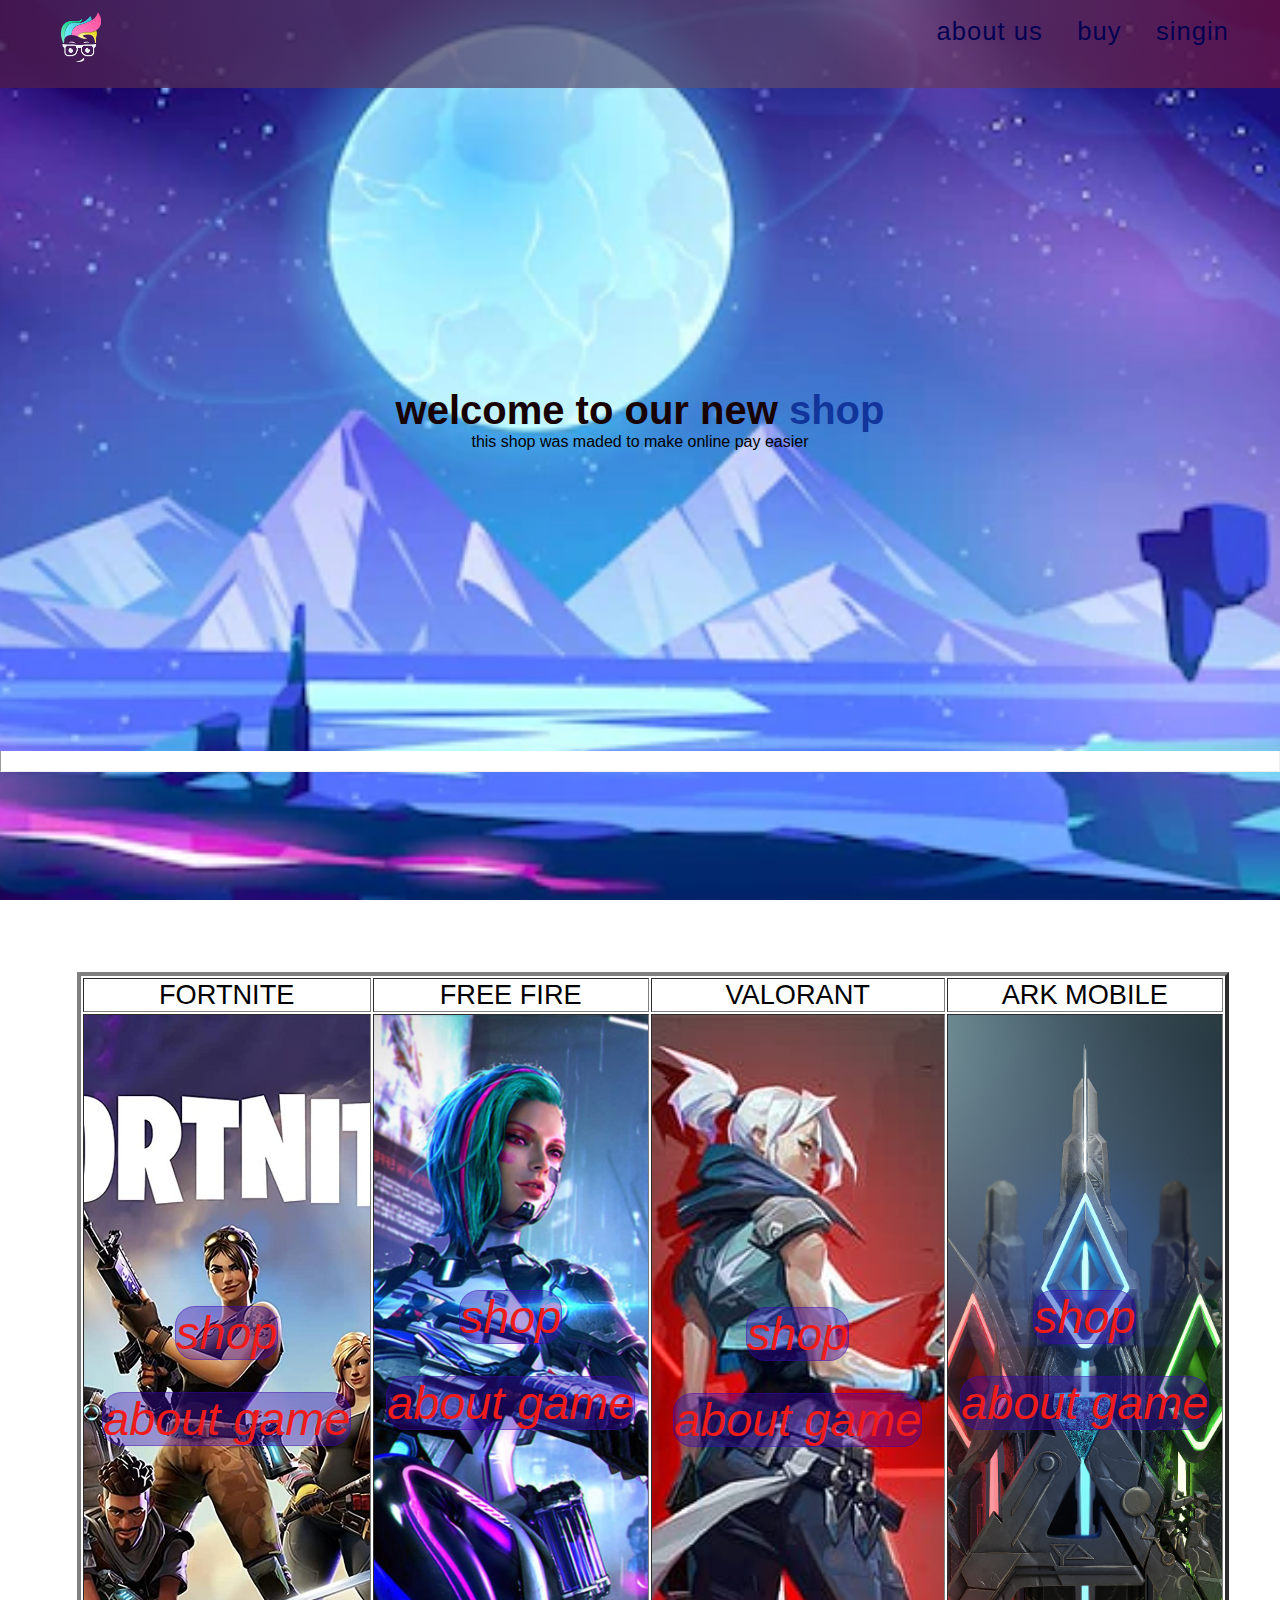
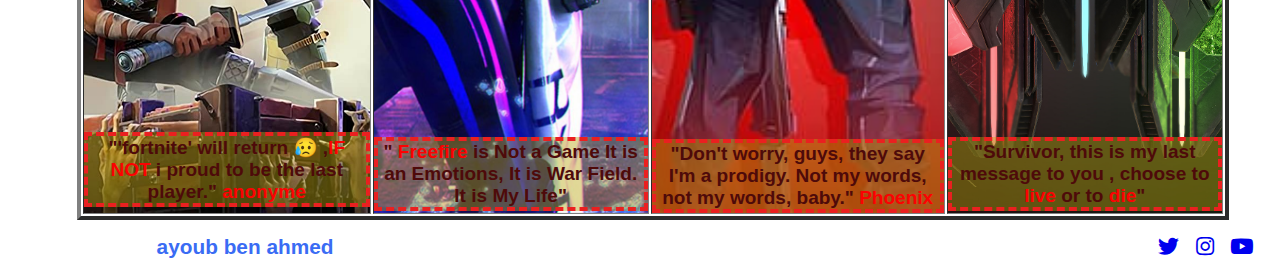
<file: index.html>
<!DOCTYPE html>
<html lang="en">
<head>
    <meta charset="UTF-8">
    <meta http-equiv="X-UA-Compatible" content="IE=edge">
    <meta name="viewport" content="width=device-width, initial-scale=1.0">
    <title>Document</title>
    <link rel="stylesheet" href="https://cdnjs.cloudflare.com/ajax/libs/font-awesome/5.15.4/css/all.min.css">
    <link rel="stylesheet" href="style.css">
<script src="script.js"></script>
</head>
<body>
    <div class="head-cont"> 
    <header>
        <img src="logo.png" alt="" id="logo">
        <nav>
           <a href="about.html">about us</a>
            <a href="shop.html">buy</a>
            <a href="singin.html">singin</a>
            <input type="checkbox" name="a" id="az" hidden>
        </nav>
    </header>
    </div>
    <div class="welcome">
        <h2>welcome to our new <span > <a  href="shop.html"> shop</a></span> </h2><p>this shop was maded to make online pay easier</p>
    </div>
    <hr>
    <div class="container">
        <table border="4px">
            <thead>
                <td>
                    FORTNITE
                </td>
                <td>FREE FIRE
                    
                </td><td>
                    VALORANT
                </td><td>
                    ARK MOBILE 
                </td>
            </thead>
            <tbody>
               
                    <td id="fortnite">
                        <div class="a-container">
                            <a href="shop.html">shop</a><br><br>
                            <a href="#">about game</a></div>
                        <h3>"'fortnite' will return  😥  ,<span>IF NOT</span> i proud to be the last player." <span> anonyme</span></h3>

                    </td>
                    <td id="freef"><div class="a-container">
                        <a href="shop.html">shop</a><br><br>
                        <a href="#">about game</a></div>
                         <h3> "<span> Freefire</span> is Not a Game
                        It is an Emotions,
                        It is War Field. It is My Life"</h3></td>
                    <td id="valo">
                        <div class="a-container">
                            <a href="shop.html">shop</a><br><br>
                            <a href="#">about game</a></div>
                        <h3>"Don't worry, guys, they say I'm a prodigy. Not my words, not my words, baby." <span> Phoenix</span></h3>
                    </td>
                    <td id="ark">
                        <div class="a-container">
                            <a href="shop.html">shop</a><br><br>
                            <a href="#">about game</a></div>
                        <h3>"Survivor, this is my last message to you , choose to <span>live</span> or to <span>die</span>"</h3>
                    </td>
            </tbody>
        </table>
    </div>
    <footer>
        <p class="ftitle">Copyrights @ <span>ayoub ben ahmed</span></p>
        <div class="social">
            <a href="#"><i class="fab fa-twitter"></i></a>
            <a href="https://www.instagram.com/ayoub.ahmed.3557440/?hl=fr"><i class="fab fa-instagram"></i></a>
            <a href="https://www.youtube.com/channel/UC_HspOoXYJ6ZdLOut7B8agQ/featured"><i class="fab fa-youtube"></i></a>
        </div>
    </footer>
</body>
</html>
</file>
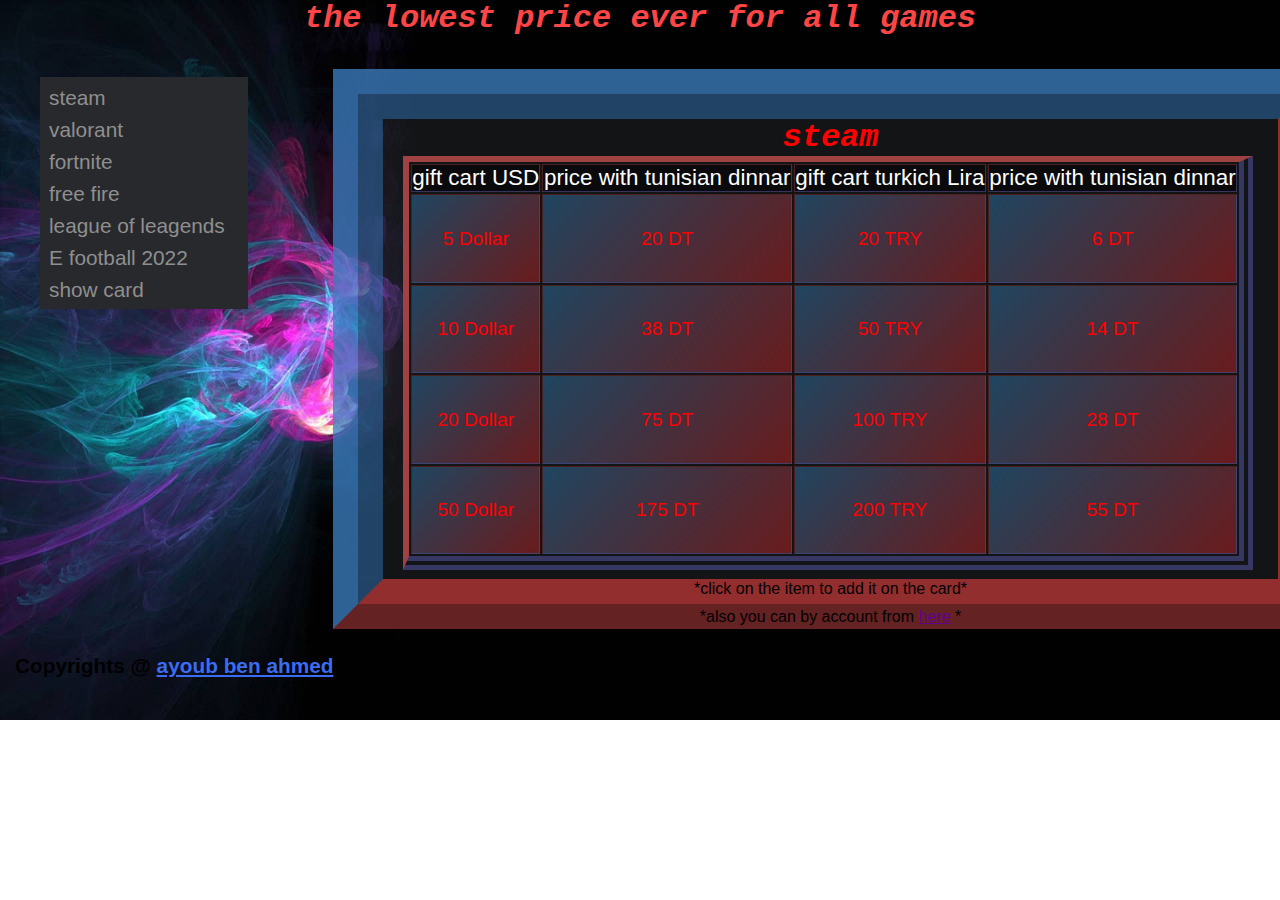
<file: shop.html>
<!DOCTYPE html>
<html lang="en">
<head>
    <meta charset="UTF-8">
    <meta http-equiv="X-UA-Compatible" content="IE=edge">
    <meta name="viewport" content="width=device-width, initial-scale=1.0">
    <title>Document</title>
    <link rel="stylesheet" href="shop.css">
    <link rel="stylesheet" href="cart.css">
    <script src="script.js"></script>
</head>
<body> 
    <header>
        <h1>the lowest price ever for all games  </h1>
    </header>
    <div class="cont">
    <div class="container">
        <a  href="#steam" class="btns" onclick="change('steam','lol','pes','valo','fortnite','Freefire',)"  >steam</a><br>
        <a href="#valo" class="btns" onclick="change('valo','steam','fortnite','Freefire','lol','pes',)">valorant</a><br>
        <a href="#fortnite" class="btns" onclick="change('fortnite','steam','valo','Freefire','lol','pes',)">fortnite</a><br>
        <a href="#freefire" class="btns" onclick="change('Freefire','steam','valo','fortnite','lol','pes',)">free fire</a><br>
        <a href="#lol" class="btns" onclick="change('lol','pes','steam','valo','fortnite','Freefire',)">league of leagends</a><br>
        <a href="#pes" class="btns" onclick="change('pes','lol','steam','valo','fortnite','Freefire',)">E football 2022</a><br>
        <a href="#card" class="btns" onclick="change('card')">show card</a>
</div>
<div id="steam"  >
<div class="items">
        <h1>steam</h1>
        <table class="tableau"border="4px">
            <thead>
                <td> gift cart USD </td>
                <td> price with tunisian dinnar </td>
                <td> gift cart turkich Lira </td>
                <td> price with tunisian dinnar </td>
            </thead>
            <tbody>
                <tr>
                    <td onclick="add('5 dollar steam','20')">5 Dollar</td>
                    <td>20 DT</td>
                    <td onclick="add('20 TRY steam','6')">20 TRY </td>
                    <td>6 DT</td>
                </tr>
                <tr>
                    <td onclick="add('10 dollar steam','38')">10 Dollar</td>
                    <td>38 DT</td>
                    <td onclick="add('50 TRY steam','14')">50 TRY</td>
                    <td>14 DT</td>
                </tr>
                <tr>
                    <td onclick="add('20 dollar steam','75 ')">20 Dollar</td>
                    <td>75 DT</td>
                    <td onclick="add('100 TRY steam','28')">100 TRY</td>
                    <td>28 DT</td>
                </tr>
                <tr>
                    <td onclick="add('50 dollar steam','175')">50 Dollar</td>
                    <td>175 DT</td>
                    <td onclick="add('200 TRY steam','55')">200 TRY</td>
                    <td>55 DT</td>
                </tr>
            </tbody>
        </table>
        <p>*click on the item to add it on the card*</p>
        <p>*also you can by account from <span>here</span> *</p>
    </div>
</div>
<div id="valo" hidden>
    <div class="items">
        <h1>valorant</h1>
        <table class="tableau"border="4px">
            <thead>
                <td>  EUROPE VP</td>
                <td> price with tunisian dinnar </td>
                <td>  TURKY VP</td>
                <td> price with tunisian dinnar </td>
            </thead>
            <tbody>
                <tr>
                    <td onclick="add('475 vp valorant eu','19')">475 VP</td>
                    <td>19 DT</td>
                    <td onclick="add('175 VP valorant TURKY','4')">175 VP </td>
                    <td>4 DT</td>
                </tr>
                <tr>
                    <td onclick="add('1000 vp valorant eu','37')">1000 VP</td>
                    <td>37 DT</td>
                    <td onclick="add('740 VP valorant TURKY','15 ')">740 VP </td>
                    <td>15 DT</td>
                </tr>
                <tr>
                    <td onclick="add('2050 vp valorant eu','70')">2050 VP</td>
                    <td>70 DT</td>
                    <td onclick="add('1450 VP valorant TURKY','28')">1450 VP </td>
                    <td>28 DT</td>
                </tr>
                <tr>
                    <td onclick="add('5350 vp valorant eu','175')">5350 VP</td>
                    <td>175 DT</td>
                    <td onclick="add('2850 VP valorant TURKY','54')">2850 VP </td>
                    <td>54 DT</td>
                </tr>
                <tr>
                    <td onclick="add('11000 vp valorant eu','340 ')">11000 VP</td>
                    <td>340 DT</td>
                    <td onclick="add('5250 VP valorant TURKY','90')">5250 VP </td>
                    <td>90 DT</td>
                </tr>
            </tbody>
        </table>
        <p>*click on the item to add it on the card*</p>
    </div>
</div>
<div id="fortnite" hidden >
    <div class="items">
        <h1>FORTNITE</h1>
        <table class="tableau"border="4px">
            <thead>
                <td>  VBUCKS </td>
                <td> price with tunisian dinnar </td>
            </thead>
            <tbody>
                <tr>
                    <td onclick="add('1000 VBUCKS FORTNITE TURKY','39')">1000 VBUCKS</td>
                    <td>39 DT</td>
                </tr>
                <tr>
                    <td onclick="add('2800 VBUCKS FORTNITE TURKY','87')">2800 VBUCKS</td>
                    <td>87 DT</td>
                </tr>
                <tr>
                    <td onclick="add('5000 VP FORTNITE TURKY','135')">5000 VBUCKS</td>
                    <td>135 DT</td>

                </tr>
                <tr>
                    <td onclick="add('13500 VBUCKS FORTNITE TURKY','315')">13500 VBUCKS</td>
                    <td>315 DT</td>
                </tr>
            </tbody>
        </table>
        <p>*click on the item to add it on the card*</p>
    </div>
</div>
<div id="Freefire" hidden >
    <div class="items">
        <h1>FREE FIRE</h1>
        <table class="tableau"border="4px">
            <thead>
                <td>  diamant </td>
                <td> price with tunisian dinnar </td>
            </thead>
            <tbody>
                <tr>
                    <td onclick="add('100 💎 FF ','3.5')">100 💎</td>
                    <td>3.7 DT</td>
                </tr>
                <tr>
                    <td onclick="add('200 💎 FF ','7')">200 💎</td>
                    <td>7 DT</td>
                </tr>
                <tr>
                    <td onclick="add('500 💎 FF ','18')">550 💎</td>
                    <td>18 DT</td>

                </tr>
                <tr>
                    <td onclick="add('1000 💎 FF ','36')">1000 💎</td>
                    <td>36 DT</td>
                </tr>
            </tbody>
        </table>
        <p>*click on the item to add it on the card*</p>
    </div>
</div>
<div id="lol" hidden >
    <div class="items">
        <h1>LEAGUE OF LEAGENDS</h1>
        <table class="tableau"border="4px">
            <thead>
                <td>  WC coin </td>
                <td> price with tunisian dinnar </td>
            </thead>
            <tbody>
                <tr>
                    <td onclick="add('475 WC lol ','18')">475 WC</td>
                    <td>18 DT</td>
                </tr>
                <tr>
                    <td onclick="add('1050 WC lol ','35')">1050 WC</td>
                    <td>35 DT</td>
                </tr>
                <tr>
                    <td onclick="add('2200 WC lol ','69')">2200 WC</td>
                    <td>69 DT</td>
                </tr>
                <tr>
                    <td onclick="add('3975 WC lol ','118')">3975 WC</td>
                    <td>118 DT</td>
                </tr>
                <tr>
                    <td onclick="add('5950 WC lol ','166')">5950 WC</td>
                    <td>166 DT</td>
                </tr>
                <tr>
                    <td onclick="add('12500 WC lol ','330')">12500 WC</td>
                    <td>330 DT</td>
                </tr>
            </tbody>
        </table>
        <p>*click on the item to add it on the card*</p>
        <p>*recharge via account*</p>
    </div>
</div>
<div id="pes" hidden >
    <div class="items">
        <h1>pes 2022</h1>
        <table class="tableau"border="4px">
            <thead>
                <td>  pes coins </td>
                <td> price with tunisian dinnar </td>
            </thead>
            <tbody>
                <tr>
                    <td onclick="add('130 coins pes ','5')">130 coins</td>
                    <td>5 DT</td>
                </tr>
                <tr>
                    <td onclick="add('550 coins pes ','21')">550 coins</td>
                    <td>21 DT</td>
                </tr>
                <tr>
                    <td onclick="add('1040 coins pes ','36')">1040 coins</td>
                    <td>36 DT</td>
                </tr>
                <tr>
                    <td onclick="add('2130 coins pes ','71')">2130 coins</td>
                    <td>71 DT</td>
                </tr>
                <tr>
                    <td onclick="add('3250 coins pes ','108')">3250 coins</td>
                    <td>108 DT</td>
                </tr>
                <tr>
                    <td onclick="add('5700 coins pes ','178')">5700 coins</td>
                    <td>178 DT</td>
                </tr>
            </tbody>
        </table>
        <p>*click on the item to add it on the card*</p>
    </div>
</div>
<div id="card" hidden dir="ltr">
    <h2>your shopping Cart</h2>
    <table id="tab">
      <thead>
        <tr>
        <th>Product</th>
        <th>Price</th>
      </tr>
      </thead>
      <tbody">
      </tbody>
    </table>
    <hr>
    <table id="tab2" >
      <tr>
        <td>Items</td>
        <td>Total</td>
      </tr>
      <tr>
        <td>x <span id="quantity">0</span></td>
       
        <td dir="ltr"><span id="total">0</span>dt</td>
      </tr></table>

      
    <div class="cartbtn">  
      <a id="btn" onclick="delet()">delete</a>
<a id="btn" href="form.html">purchase</a>
    </div>
  </div>

    </div>
    <footer>
        <p class="ftitle">Copyrights @ <span>ayoub ben ahmed</span></p>
        <div class="social">
            <a href="#"><i class="fab fa-twitter"></i></a>
            <a href="https://www.instagram.com/ayoub.ahmed.3557440/?hl=fr"><i class="fab fa-instagram"></i></a>
            <a href="https://www.youtube.com/channel/UC_HspOoXYJ6ZdLOut7B8agQ/featured"><i class="fab fa-youtube"></i></a>
        </div>
    </footer>
</body>
</html>
</file>
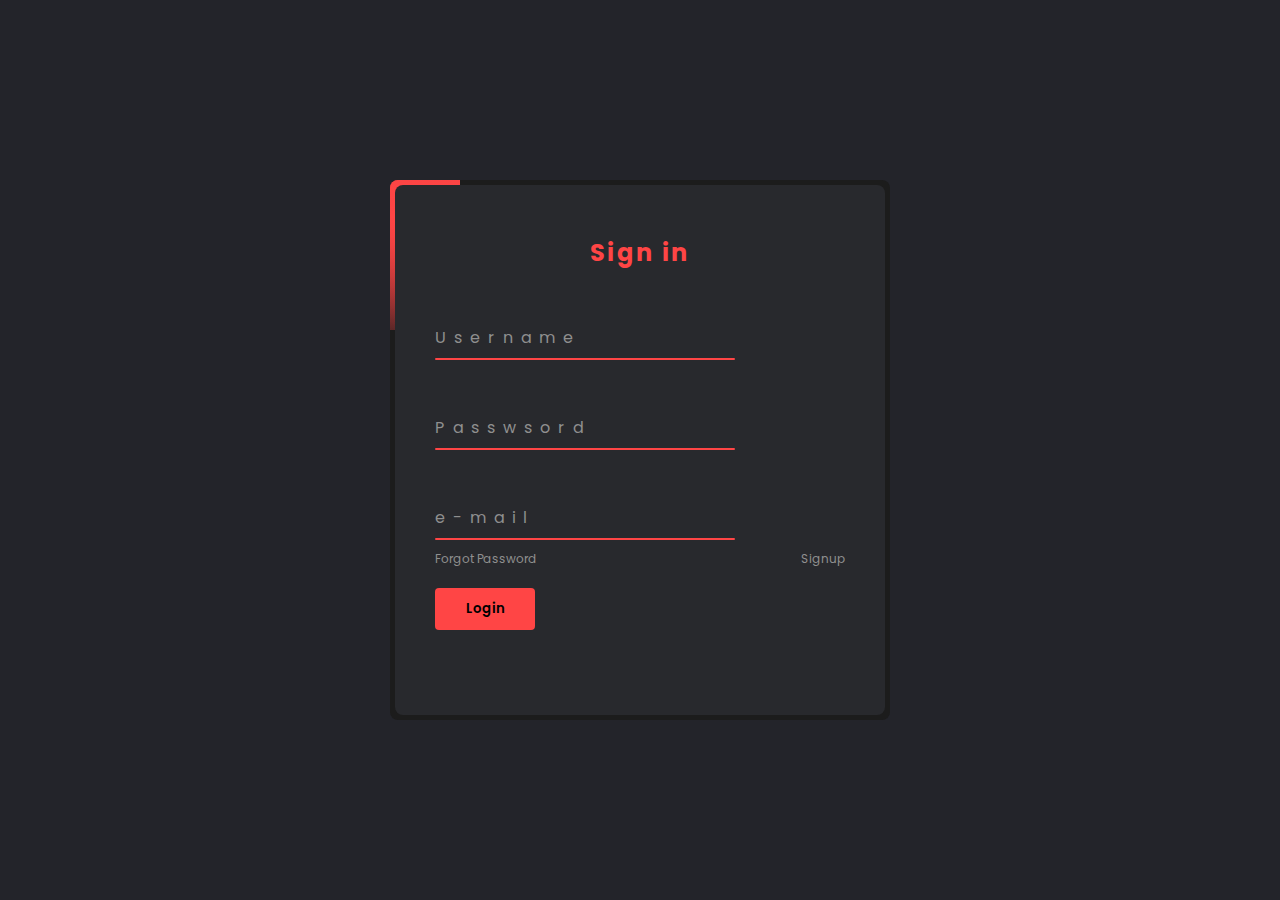
<file: singin.html>
<!DOCTYPE html>
<html lang="ar">
  <head>
    <meta charset="UTF-8" />
    <meta http-equiv="X-UA-Compatible" content="IE=edge" />
    <meta name="viewport" content="width=device-width, initial-scale=1.0" />
    <title></title>
        <link rel="stylesheet" href="singin.css" />
    <link href="https://fonts.googleapis.com/css?family=Montserrat:400,700" rel="stylesheet">
 </head>
  <body> 
    <form action="shop.html" method="get">
    <div class="box"> 
        <div class="form">

        <h2>Sign in </h2>
        <div class="inputbox">
          <input type="text" required="required" >
          <span>Username </span>
          <i></i>
        </div>

        <div class="inputbox">
            <input type="password" required="required" >
            <span>Passwsord</span>
            <i></i>
          </div>

          <div class="inputbox">
            <input type="text" required="required" >
            <span>e-mail </span>
            <i></i>
          </div>      
          <div class="links">
            <a href="#"> Forgot Password</a>
            <a href="singup.html">Signup</a>
          </div>
          <input type="submit" value="Login" onclick="verifier()">
    </div>
  </div>
</form>
  </body>
</html>
</file>
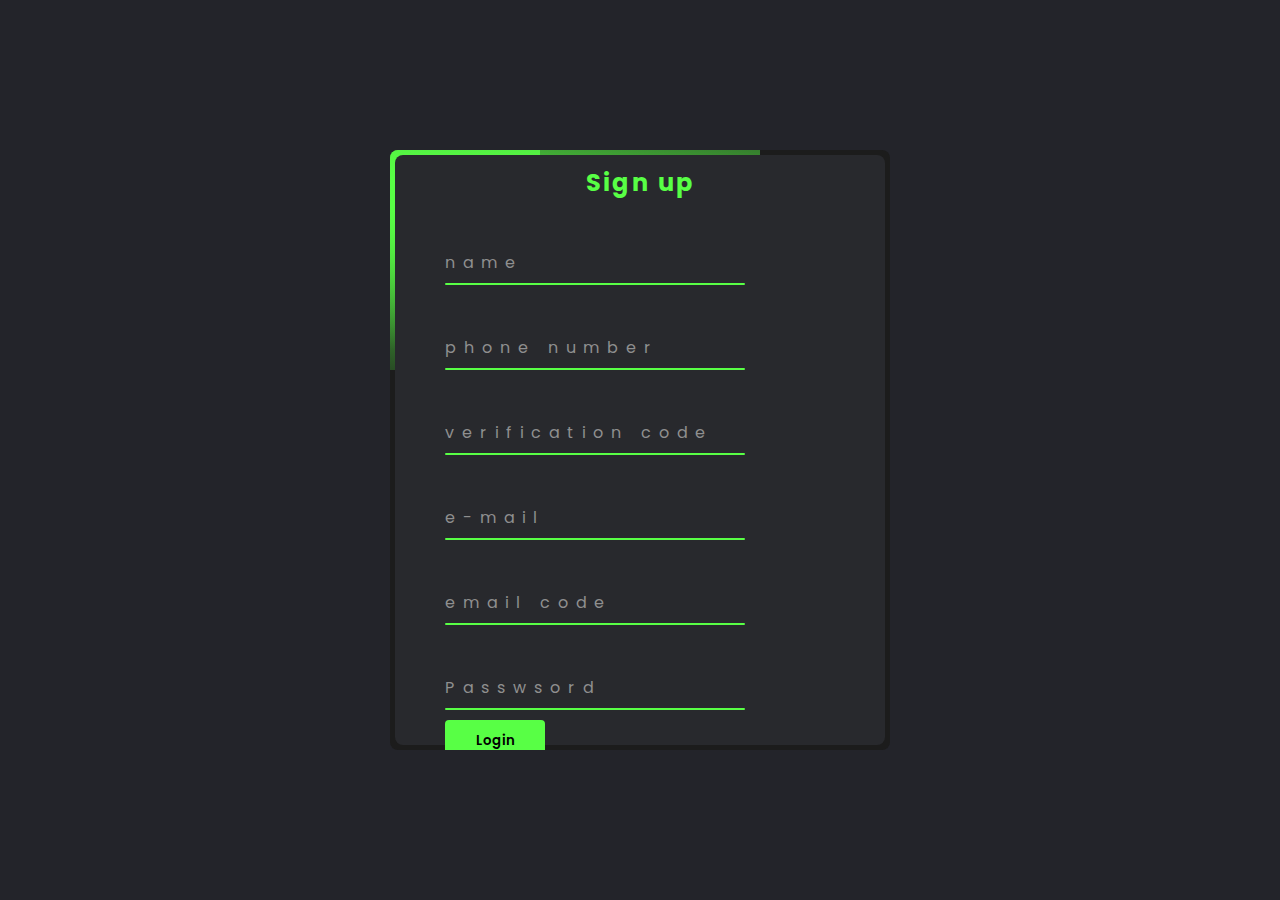
<file: singup.html>
<!DOCTYPE html>
<html lang="ar">
  <head>
    <meta charset="UTF-8" />
    <meta http-equiv="X-UA-Compatible" content="IE=edge" />
    <meta name="viewport" content="width=device-width, initial-scale=1.0" />
    <title></title>
        <link rel="stylesheet" href="singup.css" />
    <link href="https://fonts.googleapis.com/css?family=Montserrat:400,700" rel="stylesheet">
    <script src="script.js"></script>
 </head>
  <body> 
    <form action="singin.html" method="get">
    <div class="box"> 
        <div class="form">
            
            <h2>Sign up </h2>
        <div class="inputbox">
          <input type="text" required="required" id="t1">
          <span>name </span>
          <i></i>
        </div>
        <div class="inputbox">
            <input type="tel" required="required" id="t2">
            <span>phone number </span>
            <i></i>
          </div>
          <div class="inputbox">
            <input type="number" required="required" id="t3">
            <span>verification code </span>
            <i></i>
          </div>


        <div class="inputbox">
            <input type="text" required="required" id="t4">
            <span>e-mail </span>
            <i></i>
          </div> 
          
          <div class="inputbox">
            <input type="text" required="required" id="t5">
            <span>email  code </span>
            <i></i>
          </div>

        <div class="inputbox">
            <input type="password" required="required" id="t6" >
            <span>Passwsord</span>
            <i></i>
          </div>


               
          <input type="submit" value="Login" onclick="verifier()">
    </div>
  </div>
</form>
  </body>
</html>
</file>
<file: style.css>
*{
    font-family: 'Poppins', sans-serif;
    margin: 0;
    padding: 0;
    box-sizing: border-box;
    scroll-behavior: smooth;
    scroll-snap-type: mandatory;
    text-align: center;
    }
body{
    background-image: url(back.webp);
    background-position: center;
    background-repeat: no-repeat;
    background-attachment: fixed;
    background-size: cover;
    display: block;

}

 header a{
    font-size: 0px;
    color: #000051fb;
    text-decoration: none;
    font-size: 1.6em;
    font-weight: 5000;
    display: inline-block;
    letter-spacing: 1px;
    padding-left: 30px;

}
 header a:hover{
    color: #c83333;

}
.head-cont{
    background-color: #f8030373;
}
header{
    background: linear-gradient(90deg, rgba(35, 32, 93, 0.65) 0%, rgba(18, 126, 176, 0.502) 50%, rgba(35, 32, 93, 0.434) 100%);
    width: 100%;
position: relative; 
   display: inline-flex;
    justify-content: space-between;
    align-items: center;
    padding-right: 4%;
    padding-bottom: 2%;
}

#logo{
    width: 40px;
    height: 50px;
    text-align: start;
    margin-top: 1%;
    margin-left: 5%;
}
.welcome{
    text-align: center;
    padding-top: 300px;
    padding-bottom: 300px;
}
.welcome h2{
    font-size: 40px;
    color: rgb(24, 1, 1);
}
span a{
    text-decoration: none;
    color: rgba(0, 27, 135, 0.734);
}
span a:hover{
    background-color: #c8333373;
    color: red;
    border-radius: 120px;
}
img{
    width: 100%;
    height: 100%;
}
table{
    text-align: center;
    margin-left: 6%;
    margin-top: 200px;
    width: 90%;
    height: 100px;
}
td{
    font-size: 1.7em;
    width: 600px;
}
#valo{
background-image: url(valo.jpg);
background-position: center ;
    background-repeat: no-repeat;
    background-size: cover;
    background-position-x:50% ;
}
#valo:hover{
    transform: scale(1.05);
}
#fortnite{
    background-image: url(for.jpg);
    background-repeat: no-repeat;
    background-size: cover;
    background-position-x:50% ;
}
td:hover{
    transform: scale(1.05);
}
#freef{
    background-image: url(freef.jpg);
    background-repeat: no-repeat;
    background-size: cover;
    background-position-x:50% ;
    
}
#ark{
    background-image: url(ark.jpg);
    background-position-x:50% ;
    background-repeat: no-repeat;
    background-size: cover;
}
table h3{
    font-size: 0.7em;
    margin-top: 100%;
    color: #4e0a0a;
    border: 4px rgb(234, 32, 32) dashed;
    background-color: rgba(187, 167, 17, 0.428);
}

#ark h3{
    margin-top: 112%;

}
#freef h3{
    margin-top: 112%;
}
table span{
    color: rgb(251, 2, 2);
}
table a{
    text-decoration: none;
    font-style: oblique;
    font-size: 1.72em;
    color: #ee1b1b;
    background-color: #3808b362;
    border: 0.9px #3808b362 solid;
    border-radius: 20px;
}
table a:hover{
    border-radius: 40px;
    background-color: red;
    box-sizing: border-box;
    color: aqua;
}
.a-container{
margin-top: 100%;
}
hr{
    border-top: 10px;
    background-color: rgb(255, 255, 255);
    padding: 10px;
}
footer {
    color: #fff;
    padding: 15px;
    display: flex;
    justify-content: space-between;
}
.social a{
    font-size: 1.3em;
    padding: 0 12px 0 0;
}
.ftitle {
    font-size: 1.3em;
    font-weight: 600;
    
}
.ftitle span {
    color: #3a6cf4;
}
</file>
<file: shop.css>
*{
    font-family: 'Poppins', sans-serif;
    margin: 0;
    padding: 0;
    box-sizing: border-box;
    scroll-behavior: smooth;
    scroll-snap-type: mandatory;
text-align: center;
    line-clamp: 15%;
}
body{
    background: url(bg.jpg);
    background-position-x:50% ;
    background-repeat: no-repeat;
    background-size: cover}
.cont{
    display: flex;

}
h1{
  font-family: 'Courier New', Courier, monospace;
  font-style: italic;  
  color: #ff4545;
}

.container{
    margin-top: 40px;
    margin-left: 40px;
    height: 32px;
    width:200px;
   display: inline-table;
    justify-content: space-between;
    
    border: 4px #28292d solid;
    background-color: #28292d;
}
.btns{
    color: #8f8f8f;
    height: 32px;
    width:200px;
    font-size: 1.3em;
    text-align: center;
    text-decoration: none;
    padding: 5px;
    display: inline-flex;
}
.btns:hover{
    transform: scale(1.06);
    color: red;
    background-color: rgb(52, 52, 102);
}
img{
    width:100%;
    height:100%;   
}
.items{ 
    margin-top: 3%;
    margin-left: 85px;
    width: 995px;
    height: 560px;
    background-color: rgba(255, 255, 255, 0.358);
    border: 50px #ff45458a ;
    border-style: ridge;
    border-top-color:#45a2ff8a ;
    border-left-color:#45a2ff8a ;
    background-color: #28292d7b;

}
.tableau{
    text-align: center;
    margin-left: 20px;
    width: 95%;
    border: 6px rgb(161, 66, 66) solid;
    height: 90%;
    border-bottom:14px rgba(69, 69, 129, 0.714) double;
    border-right:14px rgba(69, 69, 129, 0.714) double;

}

 tbody td:hover{
    transform: scale(1.05);
    color: rgb(174, 0, 255);
    background-color: rgba(255, 0, 0, 0.39);
}
 tbody td{
    color: red;
    background: linear-gradient(135deg, #2f87c36e 0%, #cb232378 100%);
    font-size: 1.2em;

}
thead{
    font-size: 1.4em;
    color: rgb(255, 255, 255);
    background-color: rgba(0, 0, 0, 0.453);
}
p{
    margin-top: 10px;
    color: rgb(0, 0, 0);
}
 div h1{
    color: red;
}
p span{
    text-decoration: underline;
    color: rgb(97, 0, 149);
}
span:hover{
    color: red;
}
footer {
    color: #fff;
    padding: 15px;
    display: flex;
    justify-content: space-between;
}
.social a{
    font-size: 1.3em;
    padding: 0 12px 0 0;
}
.ftitle {
    font-size: 1.3em;
    font-weight: 600;
    
}
.ftitle span {
    color: #3a6cf4;
}
</file>
<file: cart.css>
#card {
    border:1px solid #E0E4CC;
    border-radius:5px;
    margin-top:1em;
    padding:1em;
    text-align: center;
    background: linear-gradient(135deg, #1244666e 0%, #ab390f78 100%);
    margin-left: 20px;
    width: 100%;
    border: 6px rgb(161, 66, 66) solid;
    height: 30em;
    max-height: 600px;
  }

#card
.cartbtn {
  width:auto;
  margin-right:0;
  margin-left:auto;
  display:flex;
  justify-content:flex-end;
  padding:1em 0;
}
#tab2,#tab{
    border-spacing: 50px 1rem;
    
}
#tab2{
  margin-right: 0;
  justify-content:flex-end;
  display:flex;
}
#btn {
    padding: 5px;
    margin: 10px;
    color: #fff;
    background-color: #bf6300a5;
    text-decoration: none;
    font-size: 1.1em;
    font-weight: 300;
    letter-spacing: 1px;
    border-radius: 5px;
    transition: 0.7s ease;
}
#btn:hover {
    transform: scale(1.5);
}
</file>
<file: singin.css>
@import url("https://fonts.googleapis.com/css2?family=Poppins:wght@300;400;500;600&display=swap");
*{
    margin: 0;
    padding: 0;
    box-sizing: border-box;
    font-family: 'poppins',sans-serif;
}
body{
    
    display: flex;
    justify-content: center;
    align-items: center;
    min-height: 100vh;
    background: #23242a;
    }
.box{
        position: relative;
        width: 500px;
        height: 540px;
        background: #1c1c1c;
        border-radius: 8px;
        overflow: hidden;
    }
    .box::before{
        content: '';
        position: absolute;
        top: -50%;
        left:-50% ;
        width: 320px;
        height: 420px;
        background:linear-gradient(0deg,transparent,#ff4545,
        transparent,#ff4545) ;
        transform-origin: bottom right;
        animation: animate 6s linear infinite;
    }
    .box::after{
        content: '';
        position: absolute;
        top: -50%;
        left:-50% ;
        width: 320px;
        height: 420px;
        background:linear-gradient(10deg,transparent,#ff4545,
        transparent,#ff4545) ;
        transform-origin: bottom right;
        animation: animate 6s linear infinite;
        animation-delay: -3s;
    }
    @keyframes animate{
        0%{
            transform: rotate(0deg);
        }
        100%{
            transform: rotate(360deg);
        }
    }

    .form{
        position:absolute;
        inset: 5px;
        border-radius: 8px;
        background: #28292d;
        z-index: 10;
		padding:50px 40px;
		display: flex;
		flex-direction: column;
    }
	.form h2{
		color: #ff4545;
		text-align: center;
		letter-spacing: 0.1em;
	}
	.inputbox{
		position: relative;
		width: 300px;
		margin-top: 35px;

}

.inputbox input{
	position: relative;
	width: 100%;
	padding: 20px 10px 10px;
	background: transparent;
	border: none;
	outline: none;
	color: #23242a;
	font-size: 1em;
	letter-spacing: 0.05em;
	z-index: 10;
}

.inputbox span{
	position: absolute;
	left: 0;
	padding: 20px 0px 10px;
	font-size: 1em;
	color: #8f8f8f;
	pointer-events: none;
	letter-spacing: 0.5em;
	transition: 0.05s;
}
.inputbox input:valid ~ span,
.inputbox input:focus ~ span
{
	color: #ff4545;
	transform:translateX(0px) translateY(-34px);
	font-size: 0.75em;
}
.inputbox i{
	position: absolute;
	left: 0;
	bottom: 0;
	width: 100%;
	height: 2px;
	background: #ff4545;
	border-radius: 4px;
	transition: 0.5s;
	pointer-events: none;
}
.inputbox input:valid ~ i,
.inputbox input:focus ~ i{
  height: 44px;
}
.links{
	display: flex;
	justify-content: space-between;
}
.links a{
	margin: 10px 0;
	font-size: 0.75em;
	color: #8f8f8f;
	text-decoration: none;
}

input[type="submit"]
{
	border: none;
	outline: none;
	background: #ff4545;
	padding: 11px 25px;
	width: 100px;
	margin-top: 10px;
	border-radius: 4px;
	font-weight: 600;
	cursor: pointer;
}
input[type="submit"]:active
{
	opacity: 10.8;
}
</file>
<file: singup.css>
@import url("https://fonts.googleapis.com/css2?family=Poppins:wght@300;400;500;600&display=swap");
*{
    margin: 0;
    padding: 0;
    box-sizing: border-box;
    font-family: 'poppins',sans-serif;
}
body{
    
    display: flex;
    justify-content: center;
    align-items: center;
    min-height: 100vh;
    background: #23242a;
    }
    .box{
        position: relative;
        width: 500px;
        height: 600px;
        background: #1c1c1c;
        border-radius: 8px;
        overflow: hidden;
    }
    .box::before{
        content: '';
        position: absolute;
        top: -50%;
        left:-50% ;
        width: 400px;
        height: 500px;
        background:linear-gradient(0deg,transparent,#58ff45,
        transparent,#58ff45) ;
        transform-origin: bottom right;
        animation: animate 6s linear infinite;
    }
    .box::after{
        content: '';
        position: absolute;
        top: -50%;
        left:-50% ;
        width: 620px;
        height: 520px;
        background:linear-gradient(10deg,transparent,#58ff45,
        transparent,#58ff45) ;
        transform-origin: bottom right;
        animation: animate 6s linear infinite;
        animation-delay: -3s;
    }
    @keyframes animate{
        0%{
            transform: rotate(0deg);
        }
        100%{
            transform: rotate(360deg);
        }
    }

    .form{
        position:absolute;
        inset: 5px;
        border-radius: 8px;
        background: #28292d;
        z-index: 10;
		padding:10px 50px;
		display: flex;
		flex-direction: column;
    }
	.form h2{
		color: #58ff45;
		text-align: center;
		letter-spacing: 0.1em;
	}
	.inputbox{
		position: relative;
		width: 300px;
		margin-top: 30px;

}

.inputbox input{
	position: relative;
	width: 100%;
	padding: 20px 10px 10px;
	background: transparent;
	border: none;
	outline: none;
	color: #23242a;
	font-size: 1em;
	letter-spacing: 0.05em;
	z-index: 10;
}

.inputbox span{
	position: absolute;
	left: 0;
	padding: 20px 0px 10px;
	font-size: 1em;
	color: #8f8f8f;
	pointer-events: none;
	letter-spacing: 0.5em;
	transition: 0.05s;
}
.inputbox input:valid ~ span,
.inputbox input:focus ~ span
{
	color: #58ff45;
	transform:translateX(0px) translateY(-34px);
	font-size: 0.75em;
}
.inputbox i{
	position: absolute;
	left: 0;
	bottom: 0;
	width: 100%;
	height: 2px;
	background: #58ff45;
	border-radius: 4px;
	transition: 0.5s;
	pointer-events: none;
}
.inputbox input:valid ~ i,
.inputbox input:focus ~ i{
  height: 44px;
}
.links{
	display: flex;
	justify-content: space-between;
}
.links a{
	margin: 10px 0;
	font-size: 0.75em;
	color: #8f8f8f;
	text-decoration: none;
}

input[type="submit"]
{
	border: none;
	outline: none;
	background: #58ff45;
	padding: 11px 25px;
	width: 100px;
	margin-top: 10px;
	border-radius: 4px;
	font-weight: 600;
	cursor: pointer;
}
input[type="submit"]:active
{
	opacity: 10.8;
}
</file>
